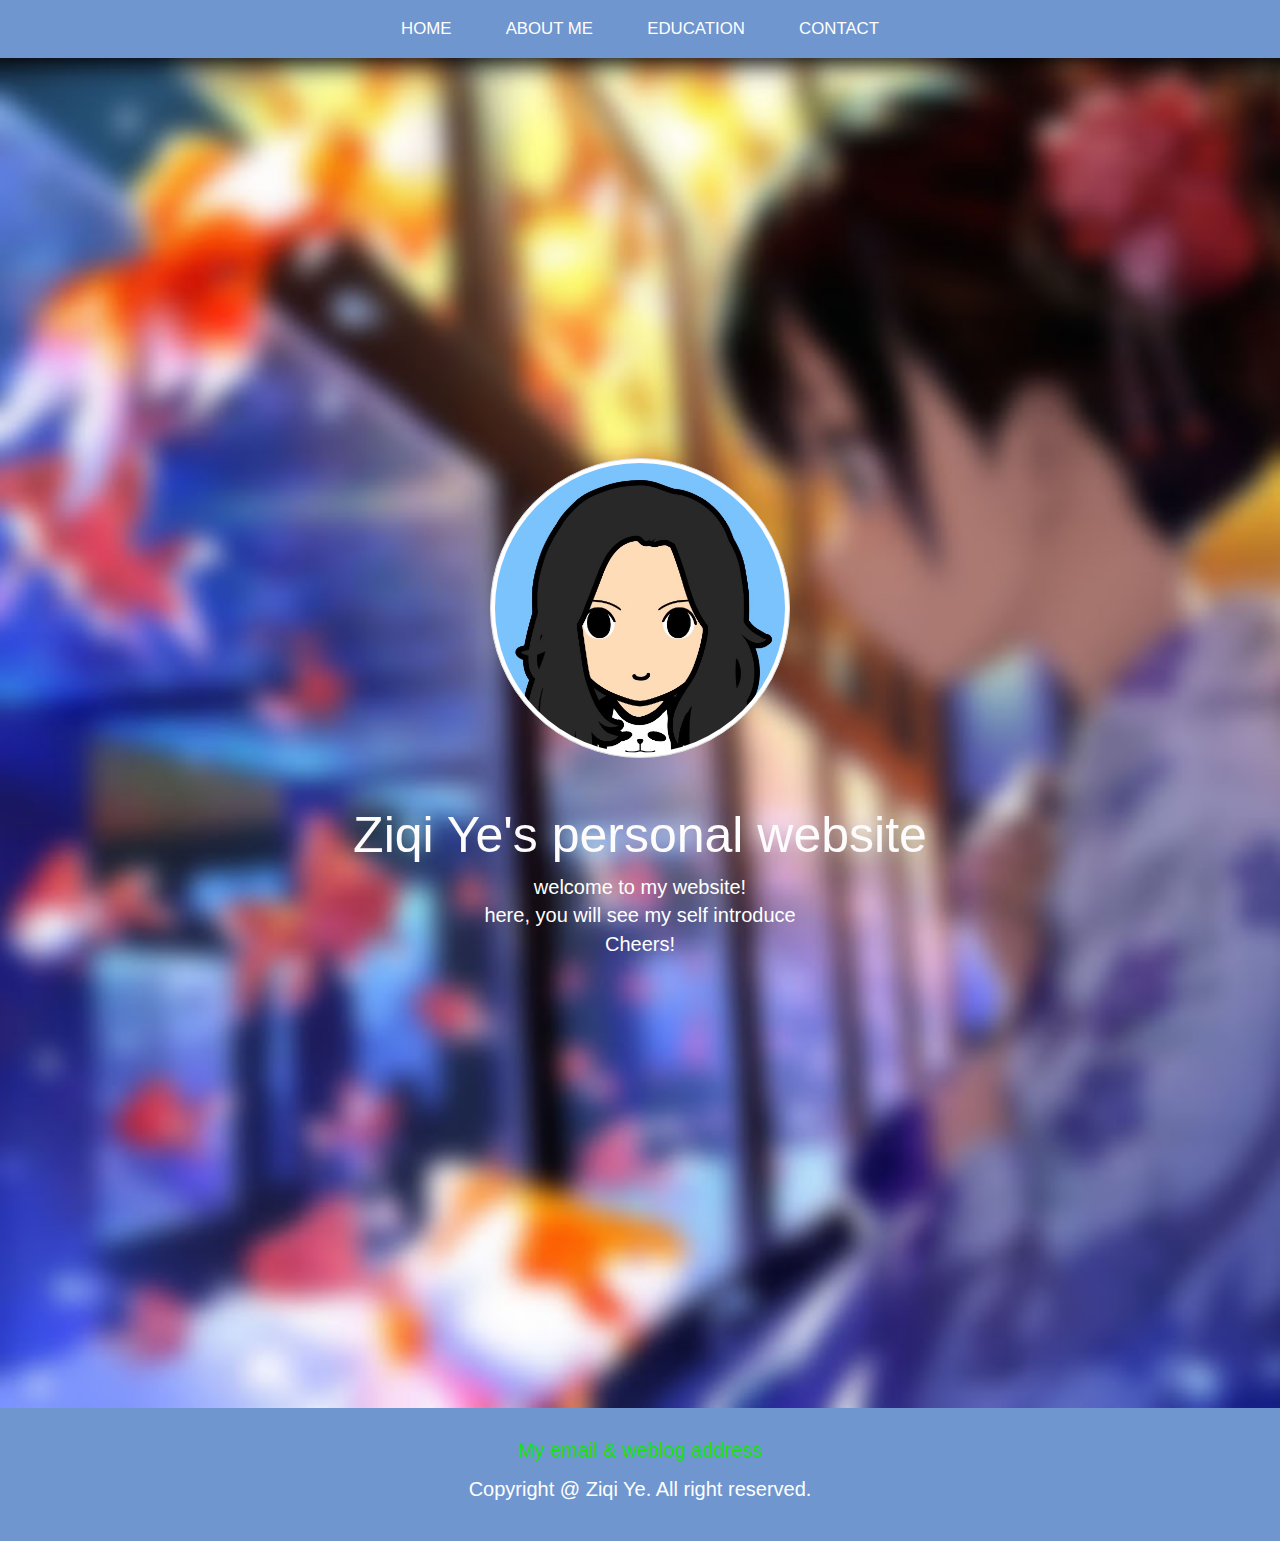
<file: index.html>
<!DOCTYPE HTML>
<html>
<!--head start-->
<head>
<title>About</title>
<link href="css/bootstrap.css" rel='stylesheet' type='text/css' />
<link href="css/bg.css" rel="stylesheet" type="text/css"/>
<meta name="viewport" content="width=device-width, initial-scale=1">
</head>
<!--head end__>

<!--body start-->
<body>
	
	<!-- Navigation Starts Here ---->
		<!-- top-nav -->
		<div class="top-nav">
			<nav>
				<ul>
					<li><a href="./index.html">Home</a></li>
					<li><a href="./aboutMe.html">About Me</a></li>
					<li><a href="./seu.html">Education</a></li>
					<li><a href="./contact.html">Contact</a></li>
				</ul>
			</nav>
		</div>
		<!-- top-nav -->
	<!--- Navigarion Ends Here --->
	
	
	<!--- Heads Starts Here ---->
	<div class = "bg">
		<div class = "container">
			<div class="portrait">
				<img src="images/face.jpg" class="img-circle img-thumbnail" style = "width: 500px;"/>
			</div>
			<div>
				<h1 style = "text-align: center; color: #FDFBFB; font-size: 50px">Ziqi Ye's personal website</h1>
				<p style = "text-align: center; color: #FFFFFF; font-size: 20px; margin-bottom: 450px">welcome to my website!<br>here, you will see my self introduce<br>Cheers!</p>
			</div>
		</div>
	</div>

	<!--- Header Ends Here ---->
	
	<div class = "footer">
		<p style = "color:#18E109; font-size: 20px">My email & weblog address</p>
		<p class = "copyright">Copyright @ Ziqi Ye. All right reserved.</p>
	</div>
	

</body>
<!--body end-->
</html>
</file>
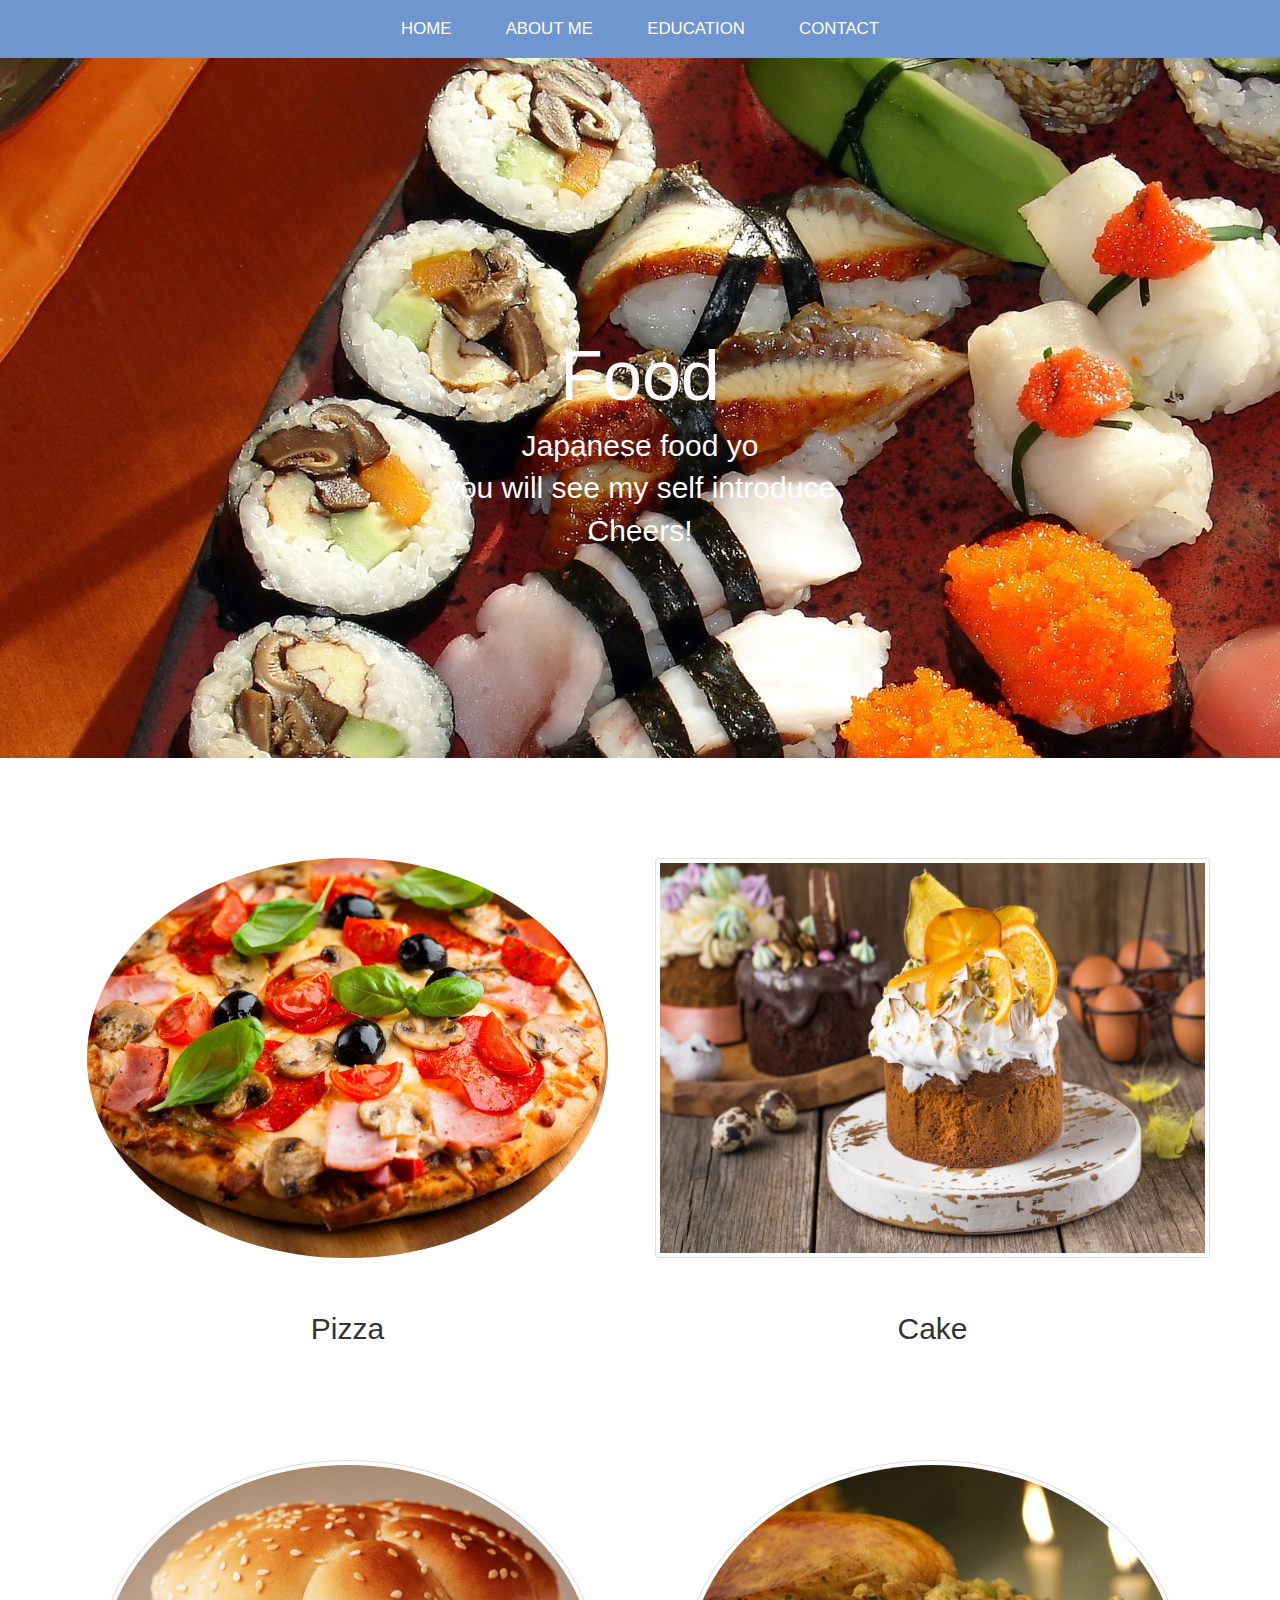
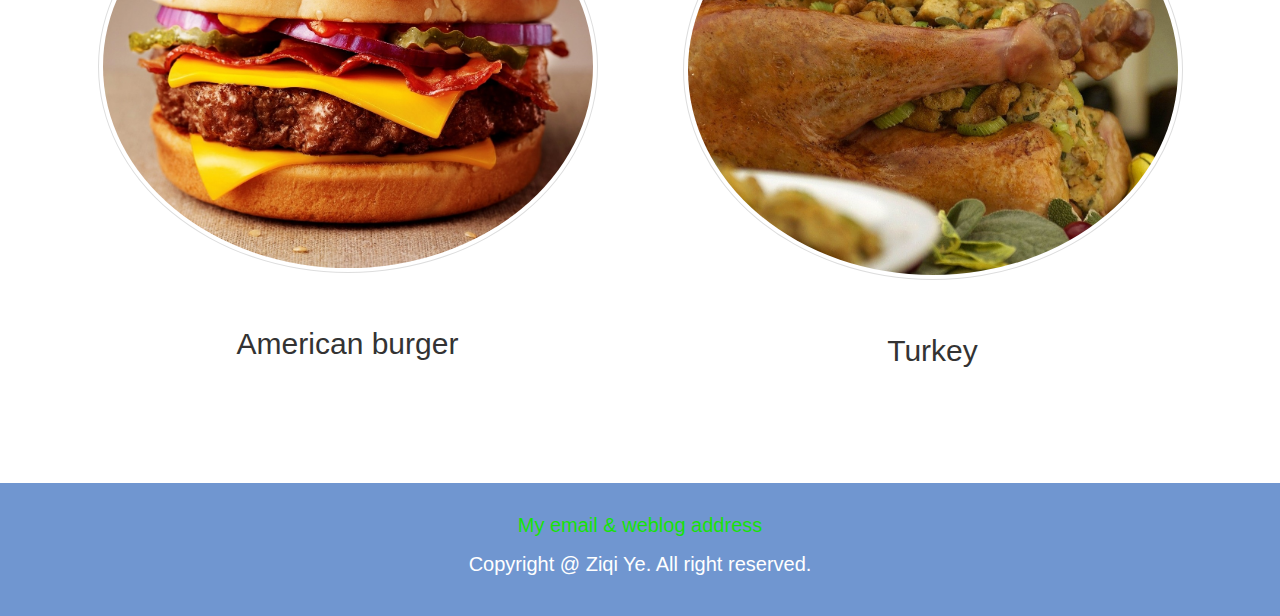
<file: food.html>
<!doctype html>
<html>
<head>
<title>aboutMe</title>
<link href="css/bootstrap.css" rel='stylesheet' type='text/css' />
<link href="css/bg.css" rel="stylesheet" type="text/css"/>
<meta name="viewport" content="width=device-width, initial-scale=1">
</head>

<body>
	<!-- Navigation Starts Here ---->
	<!-- top-nav -->
	<div class="top-nav">
		<nav>
			<ul>
				<li><a href="./index.html">Home</a></li>
				<li><a href="./aboutMe.html">About Me</a></li>
				<li><a href="./seu.html">Education</a></li>
				<li><a href="./contact.html">Contact</a></li>
			</ul>
		</nav>
	</div>
	<!-- top-nav -->
	<!--- Navigarion Ends Here --->
	
	<!--- Heads Starts Here ---->
	<div class = "bg" style = "background: url(./images/food-wall.jpg)">
		<div class = "container">
			<div style = "margin-top: 280px; margin-bottom: auto">
				<h1 style = "text-align: center; color: #FDFBFB; font-size: 70px">Food</h1>
				<p style = "text-align: center; color: #FFFFFF; font-size: 30px; margin-bottom: 50px">Japanese food yo<br>you will see my self introduce<br>Cheers!</p>
			</div>
		</div>
	</div>
	
	<div class = "container">
		<div class = "row">
			<div class = "col-md-6" style = "margin-top: 100px; margin-bottom: 50px; text-align: center;">
				<img class = "img-circle" src = "./images/food-pizza.jpg" style = "width: auto; height: 400px;" usemap = "#pizza">
				<map name = "pizza">
			      <area shape="circle" coords="277,201,138" href="https://baike.baidu.com/item/%E6%AF%94%E8%90%A8/78786?fromtitle=PIZZA&fromid=208635" target="_blank" alt="pizza">
				</map>
			  <p style = "text-align: center; margin-top: 50px; font-size: 30px"> Pizza</p>
			</div>
			<div class = "col-md-6" style = "margin-top: 100px; margin-bottom: 50px; text-align: center;">
				<img class = "img-thumbnail" src = "./images/food-cake.jpg" style = "width: auto; height: 400px;" usemap = "#cake"/>
				<map name = "cake">
				  <area shape="circle" coords="368,210,149" href="https://baike.baidu.com/item/%E8%9B%8B%E7%B3%95/29152" target = "_blank" alt="cake">
				</map>
				<p style="text-align:center; margin-top: 50px; font-size: 30px"> Cake</p>
		  </div>
		</div>
		<div class = "row">
			<div class = "col-md-6" style = "margin-top: 50px; margin-bottom: 100px; text-align: center;">
			  <img src = "./images/food-burger.jpg" usemap="#burger" class = "img-circle img-thumbnail" style = "width: 500px; height: auto;"/>
                <map name="burger">
                  <area shape="circle" coords="271,209,152" href="https://baike.baidu.com/item/hamburger/10741896" target = "_blank">
                </map>
				<p style = "text-align: center; margin-top: 50px; font-size: 30px"> American burger</p>
		  </div>
			<div class = "col-md-6" style = "margin-top: 50px; margin-bottom: 100px; text-align: center;">
				<img src = "./images/food-turkey.jpg" usemap="#turkey" class = "img-circle img-thumbnail" style = "width: 500px; height: auto"/>
                <map name="turkey">
                  <area shape="circle" coords="282,213,158" href="https://baike.baidu.com/item/%E7%81%AB%E9%B8%A1/688580" target = "_blank" alt="turkey">
                </map>
				<p style="text-align:center; margin-top: 50px; font-size: 30px"> Turkey</p>
		  </div>
		</div>
	</div>
	
	<div class = "footer" >
		<p style = "color:#18E109; font-size: 20px">My email & weblog address</p>
		<p class = "copyright">Copyright @ Ziqi Ye. All right reserved.</p>
	</div>
	
</body>
</html>
</file>
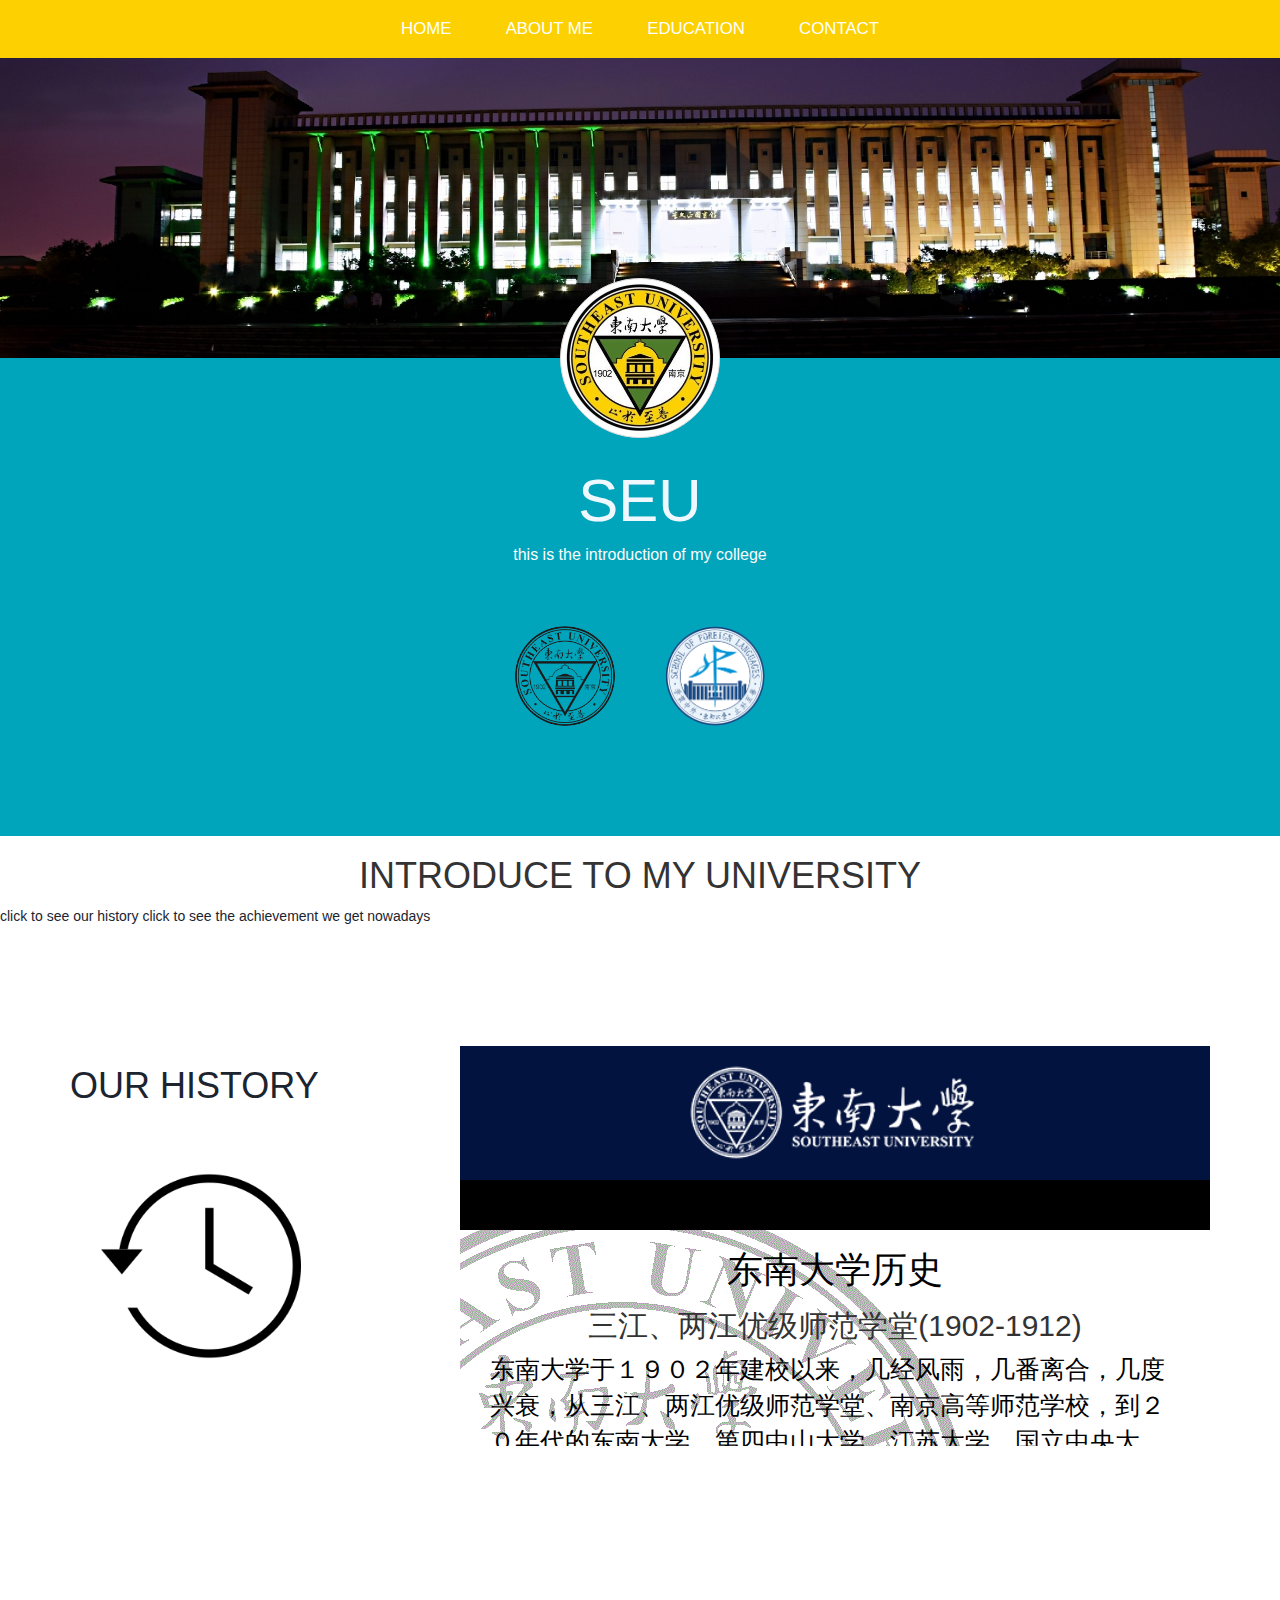
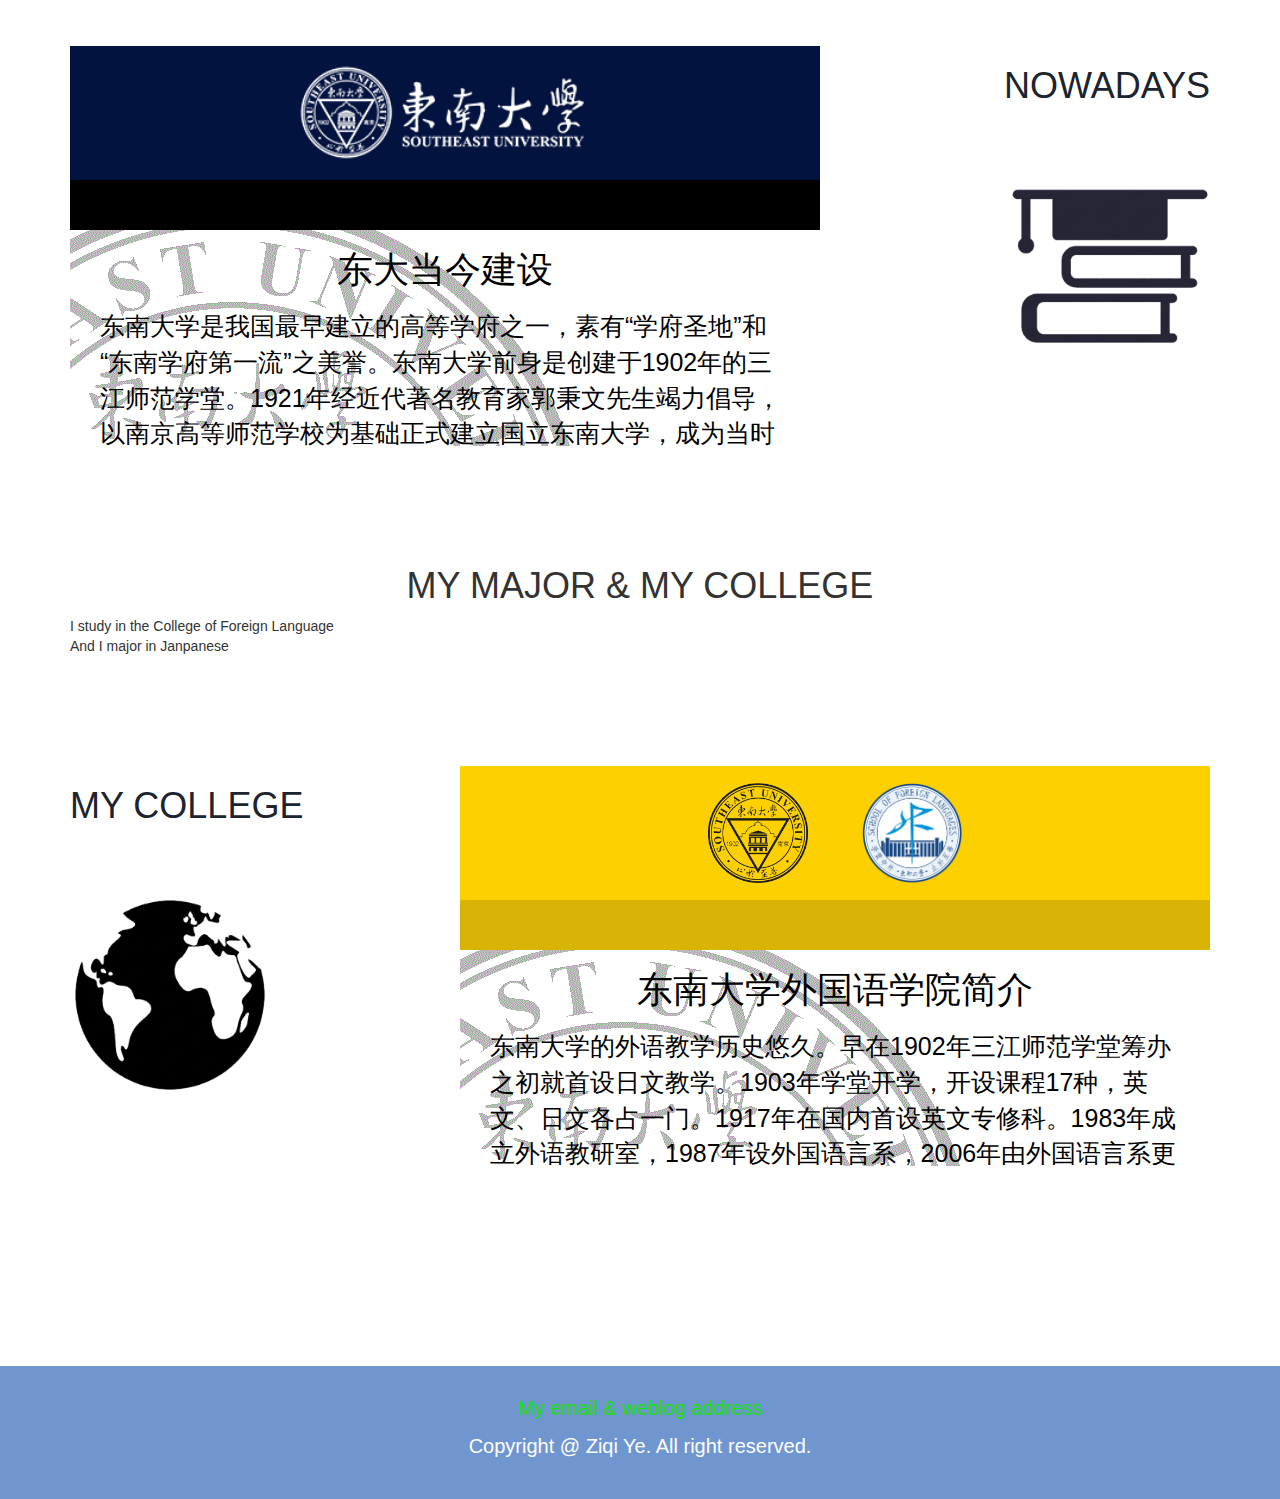
<file: seu.html>
<!doctype html>
<html>
<head>
<title>My College</title>
<link href="css/bootstrap.css" rel='stylesheet' type='text/css' />
<link href="css/bg.css" rel="stylesheet" type="text/css"/>
<meta name="viewport" content="width=device-width, initial-scale=1">
</head>


	
<body>
	
	<!-- Navigation Starts Here ---->
		<!-- top-nav -->
		<div class="top-nav">
			<nav>
				<ul style = "background: #FDD101;">
					<li><a href="./index.html">Home</a></li>
					<li><a href="./aboutMe.html">About Me</a></li>
					<li><a href="./seu.html">Education</a></li>
					<li><a href="./contact.html">Contact</a></li>
				</ul>
			</nav>
		</div>
		<!-- top-nav -->
	<!--- Navigarion Ends Here --->
	
	
	<header>
		<div class = "container-fluid" style = "background:url(./images/seu.jpg) center;background-size: cover; height: 300px; width: auto; ">
		</div>
		<div class = "intro">
			<div class = "container text-center">
				<img class = "img-circle img-thumbnail" style = "width: 160px; height: 160px; position: absolute; top: -80px; margin-left: -80px;" src = "./images/seu_mark.jpg"/>
				<h1 style = "color:aliceblue; font-size: 60px">SEU</h1>
				<p style = "color: #FCFCFC">this is the introduction of my college</p>
			</div>
			
			<div class = "container">
				<table border="0" style = "margin-left: auto; margin-right: auto">
					<tr>
						<td>
							<div class = "box">
								<a href = "#introduce">
									<img src = "images/seu_mark_bin.gif" class = "img-circle" width = "100px" height = "100px">
									<div class = "text">My University</div>
								</a>
							</div>
						</td>
						<td>
							<div class = "box">
								<a href = "#college">
									<img src = "images/seu_dfl.png" class = "img-circle" width = "100px" height = "100px">
									<div class = "text">My College</div>
								</a>
							</div>
						</td>
					</tr>
				</table>

				
					
			</div>
		</div>
	</header>
	
	
	
	
	<h1 style = "text-align: center" id = "introduce">INTRODUCE TO MY UNIVERSITY</h1>
	
	<a href = "#history">click to see our history</a>
	<a href = "#now">click to see the achievement we get nowadays</a>
	
	<hr>
	<div class = "container" style = "margin-top: 100px; margin-bottom: 100px" id = "history">
		<div class="row">
			<div class = "col-md-3" style = "text-align: center">
				<a href = "seu_history.html" target = "_self">
					<h1 align="left">OUR HISTORY</h1>
				</a>
				<a href = "seu_history.html" target = "_self">
					<img src = "./images/history.png" style = "height: 200px; width: auto; margin-top: 50px;"/>
				</a>
			</div>
			<div class = "col-md-1"></div>
			<div class = "col-md-8">
				<iframe src = "seu_history.html" width="100%" height="400px" frameborder="0" align="right">
				</iframe>
			</div>
		</div>
	</div>
	
	<hr>
	<div class = "container" style = "margin-top: 100px; margin-bottom: 100px" id = "now">
		<div class="row">
			<div class = "col-md-8">
				<iframe src = "seu_now.html" width="100%" height="400px" frameborder="0" align="right">
				</iframe>
			</div>
			<div class = "col-md-1"></div>
			<div class = "col-md-3" style = "text-align: right">
				<a href = "seu_now.html" target = "_self">
					<h1 align="right">NOWADAYS</h1>
				</a>
				<a href = "seu_now.html" target="_self">
					<img src = "./images/now.png" style = "height: 200px; width: auto; margin-top: 50px;"/>
				</a>
			</div>
		</div>
	</div>
	
	<hr>
	<h1 style = "text-align: center" id = "college"> MY MAJOR & MY COLLEGE</h1>
	<div class =  "container">
		<p style = "text-align: left">I study in the College of Foreign Language<br>And I major in Janpanese</p>
	</div>
	
	
	<div class = "container" style = "margin-top: 100px; margin-bottom: 200px">
		<div class="row">
			<div class = "col-md-3">
				<a href="seu_dfl.html" target="_self">
					<h1 align="left">MY COLLEGE</h1>
				</a>
				<a href = "seu_dfl.html" target="_self">
					<img src = "./images/dfl.png" style = "height: 200px; width: auto; margin-top: 60px;"/>
				</a>
			</div>
			<div class="col-md-1"></div>
			<div class = "col-md-8">
				<iframe src = "seu_dfl.html" width="100%" height="400px" frameborder="0" align="right">
				</iframe>
			</div>
			
		</div>
	</div>
	
	
	<div class = "footer">
		<p style = "color:#18E109; font-size: 20px">My email & weblog address</p>
		<p class = "copyright">Copyright @ Ziqi Ye. All right reserved.</p>
	</div>
	
</body>
</html>
</file>
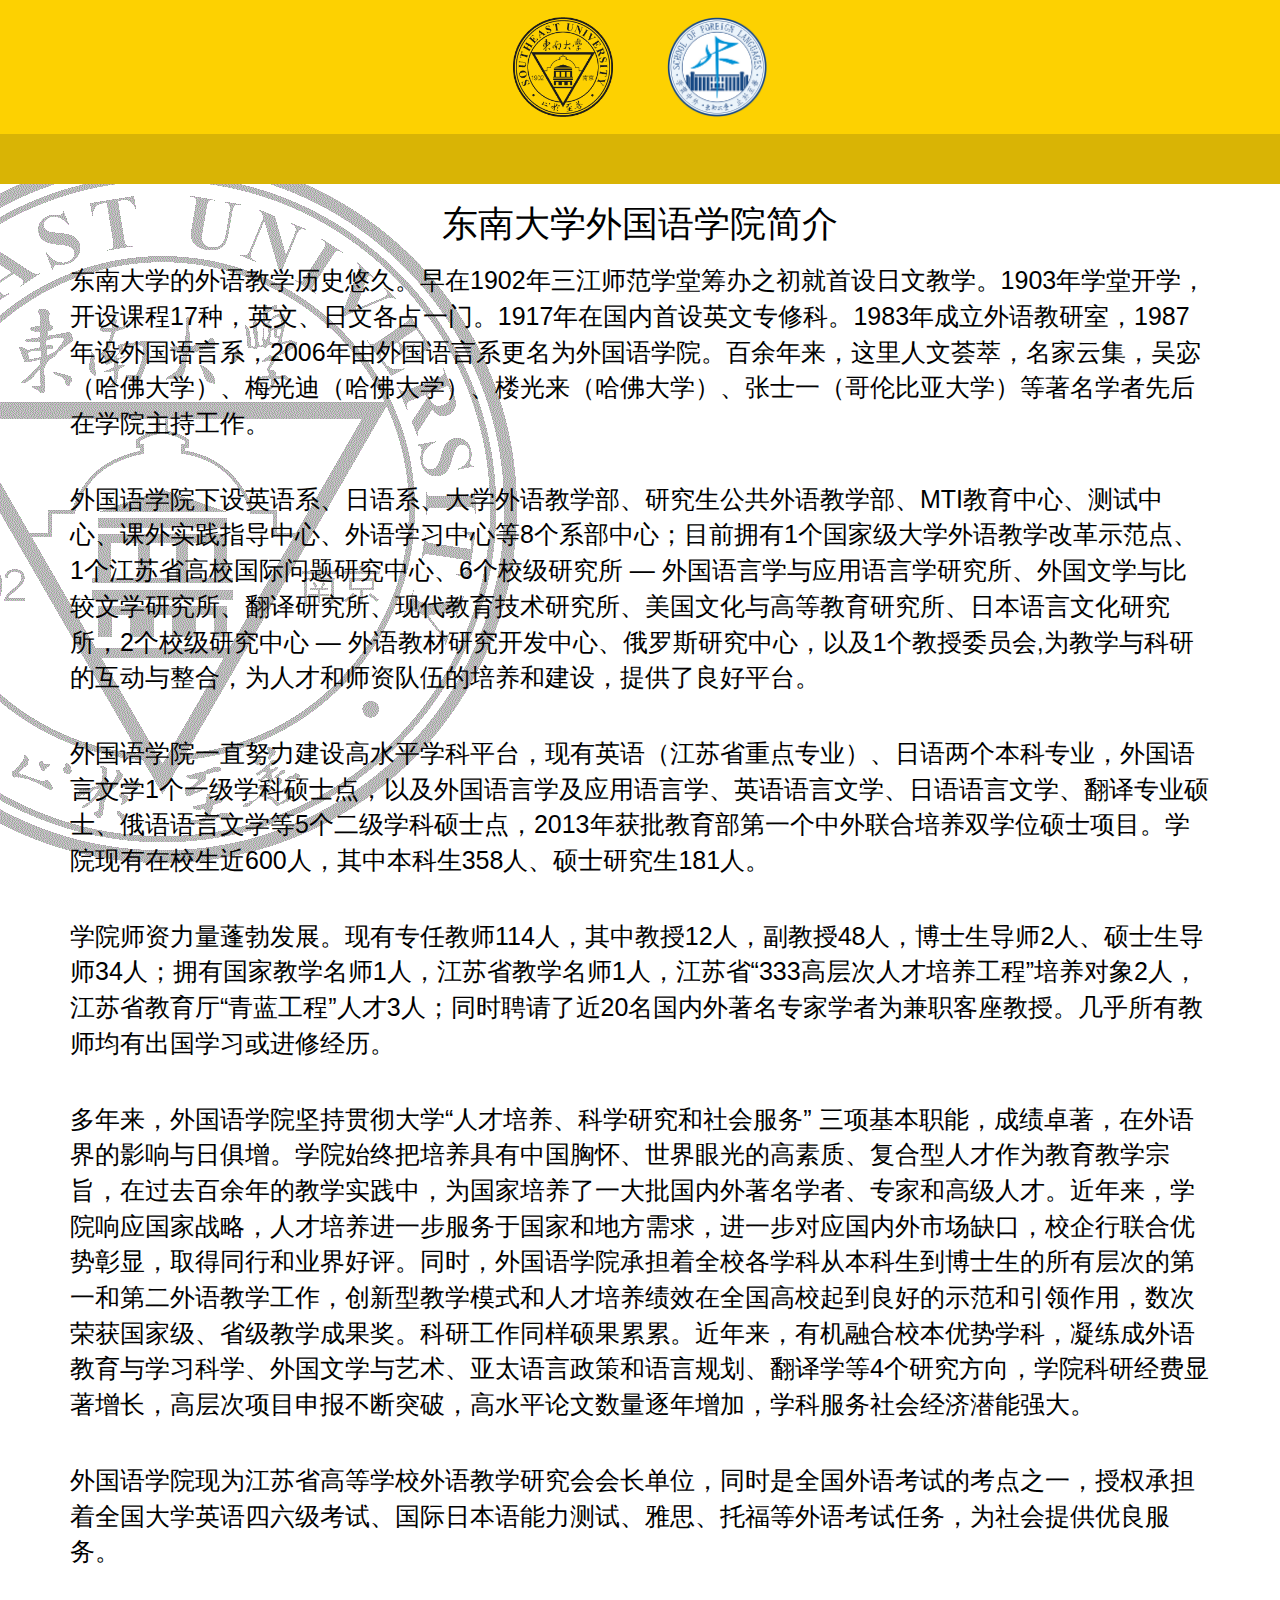
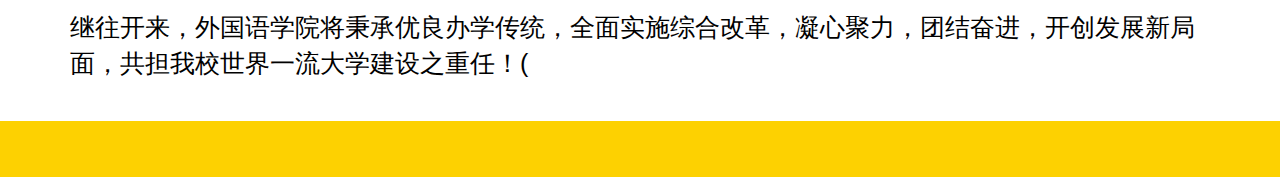
<file: seu_dfl.html>
<!doctype html>
<html>
<head>
<title>About</title>
<link href="css/bootstrap.css" rel='stylesheet' type='text/css' />
<link href="css/bg.css" rel="stylesheet" type="text/css"/>
<meta name="viewport" content="width=device-width, initial-scale=1">
</head>

<body>
	
	<!-- Navigation Starts Here ---->
		<!-- top-nav -->
		<div class="top-nav">
			<nav>
				<ul style = "background: #FDD101;">
					<li><a href = "./seu.html">
						<img src = "./images/seu_mark_bin.gif" style = "height: 100px; width: auto"/>
						</a>
					</li>
					<li><a href = "./seu.html">
						<img src = "./images/seu_dfl.png" style="height: 100px;"/>
						</a>
					</li>
				</ul>
			</nav>
		</div>
		<!-- top-nav -->
		<div class = "container-fluid" style = "background:#D9B405; height: 50px"></div>
	<!--- Navigarion Ends Here --->
	<div class = "container-fluid" style = "background: url(./images/seu_mark_trans.gif) no-repeat;">
	<div class="container" style = "text-align: center">
		<h1 style = "text-align: center; color:black">东南大学外国语学院简介</h1>
		<h2></h2>
		<p style = "text-align: left; font-size: 25px; color:black;">东南大学的外语教学历史悠久。早在1902年三江师范学堂筹办之初就首设日文教学。1903年学堂开学，开设课程17种，英文、日文各占一门。1917年在国内首设英文专修科。1983年成立外语教研室，1987年设外国语言系，2006年由外国语言系更名为外国语学院。百余年来，这里人文荟萃，名家云集，吴宓（哈佛大学）、梅光迪（哈佛大学）、楼光来（哈佛大学）、张士一（哥伦比亚大学）等著名学者先后在学院主持工作。</p>
		<hr>
		<p style = "text-align: left; font-size: 25px; color:black;">外国语学院下设英语系、日语系、大学外语教学部、研究生公共外语教学部、MTI教育中心、测试中心、课外实践指导中心、外语学习中心等8个系部中心；目前拥有1个国家级大学外语教学改革示范点、1个江苏省高校国际问题研究中心、6个校级研究所 — 外国语言学与应用语言学研究所、外国文学与比较文学研究所、翻译研究所、现代教育技术研究所、美国文化与高等教育研究所、日本语言文化研究所，2个校级研究中心 — 外语教材研究开发中心、俄罗斯研究中心，以及1个教授委员会,为教学与科研的互动与整合，为人才和师资队伍的培养和建设，提供了良好平台。</p>
		<hr>
		<p style = "text-align: left; font-size: 25px; color:black;">外国语学院一直努力建设高水平学科平台，现有英语（江苏省重点专业）、日语两个本科专业，外国语言文学1个一级学科硕士点，以及外国语言学及应用语言学、英语语言文学、日语语言文学、翻译专业硕士、俄语语言文学等5个二级学科硕士点，2013年获批教育部第一个中外联合培养双学位硕士项目。学院现有在校生近600人，其中本科生358人、硕士研究生181人。</p>
		<hr>
		<h2></h2>
		<p style = "text-align: left; font-size: 25px; color:black;">学院师资力量蓬勃发展。现有专任教师114人，其中教授12人，副教授48人，博士生导师2人、硕士生导师34人；拥有国家教学名师1人，江苏省教学名师1人，江苏省“333高层次人才培养工程”培养对象2人，江苏省教育厅“青蓝工程”人才3人；同时聘请了近20名国内外著名专家学者为兼职客座教授。几乎所有教师均有出国学习或进修经历。</p>
		<hr>
		<h2></h2>
		<p style = "text-align: left; font-size: 25px; color:black;">多年来，外国语学院坚持贯彻大学“人才培养、科学研究和社会服务” 三项基本职能，成绩卓著，在外语界的影响与日俱增。学院始终把培养具有中国胸怀、世界眼光的高素质、复合型人才作为教育教学宗旨，在过去百余年的教学实践中，为国家培养了一大批国内外著名学者、专家和高级人才。近年来，学院响应国家战略，人才培养进一步服务于国家和地方需求，进一步对应国内外市场缺口，校企行联合优势彰显，取得同行和业界好评。同时，外国语学院承担着全校各学科从本科生到博士生的所有层次的第一和第二外语教学工作，创新型教学模式和人才培养绩效在全国高校起到良好的示范和引领作用，数次荣获国家级、省级教学成果奖。科研工作同样硕果累累。近年来，有机融合校本优势学科，凝练成外语教育与学习科学、外国文学与艺术、亚太语言政策和语言规划、翻译学等4个研究方向，学院科研经费显著增长，高层次项目申报不断突破，高水平论文数量逐年增加，学科服务社会经济潜能强大。</p>
		<hr>
		<h2></h2>
		<p style = "text-align: left; font-size: 25px; color:black;">外国语学院现为江苏省高等学校外语教学研究会会长单位，同时是全国外语考试的考点之一，授权承担着全国大学英语四六级考试、国际日本语能力测试、雅思、托福等外语考试任务，为社会提供优良服务。</p>
		<hr>
		<h2></h2>
		<p style = "text-align: left; font-size: 25px; color:black;">继往开来，外国语学院将秉承优良办学传统，全面实施综合改革，凝心聚力，团结奋进，开创发展新局面，共担我校世界一流大学建设之重任！(</p>
		<hr>
		<h2></h2>
		<p style = "text-align: left; font-size: 25px; color:black;"></p>
	</div>
	</div>
	
	<div class = "footer" style = "background:#FDD101">
	</div>
	
</body>
</html>
</file>
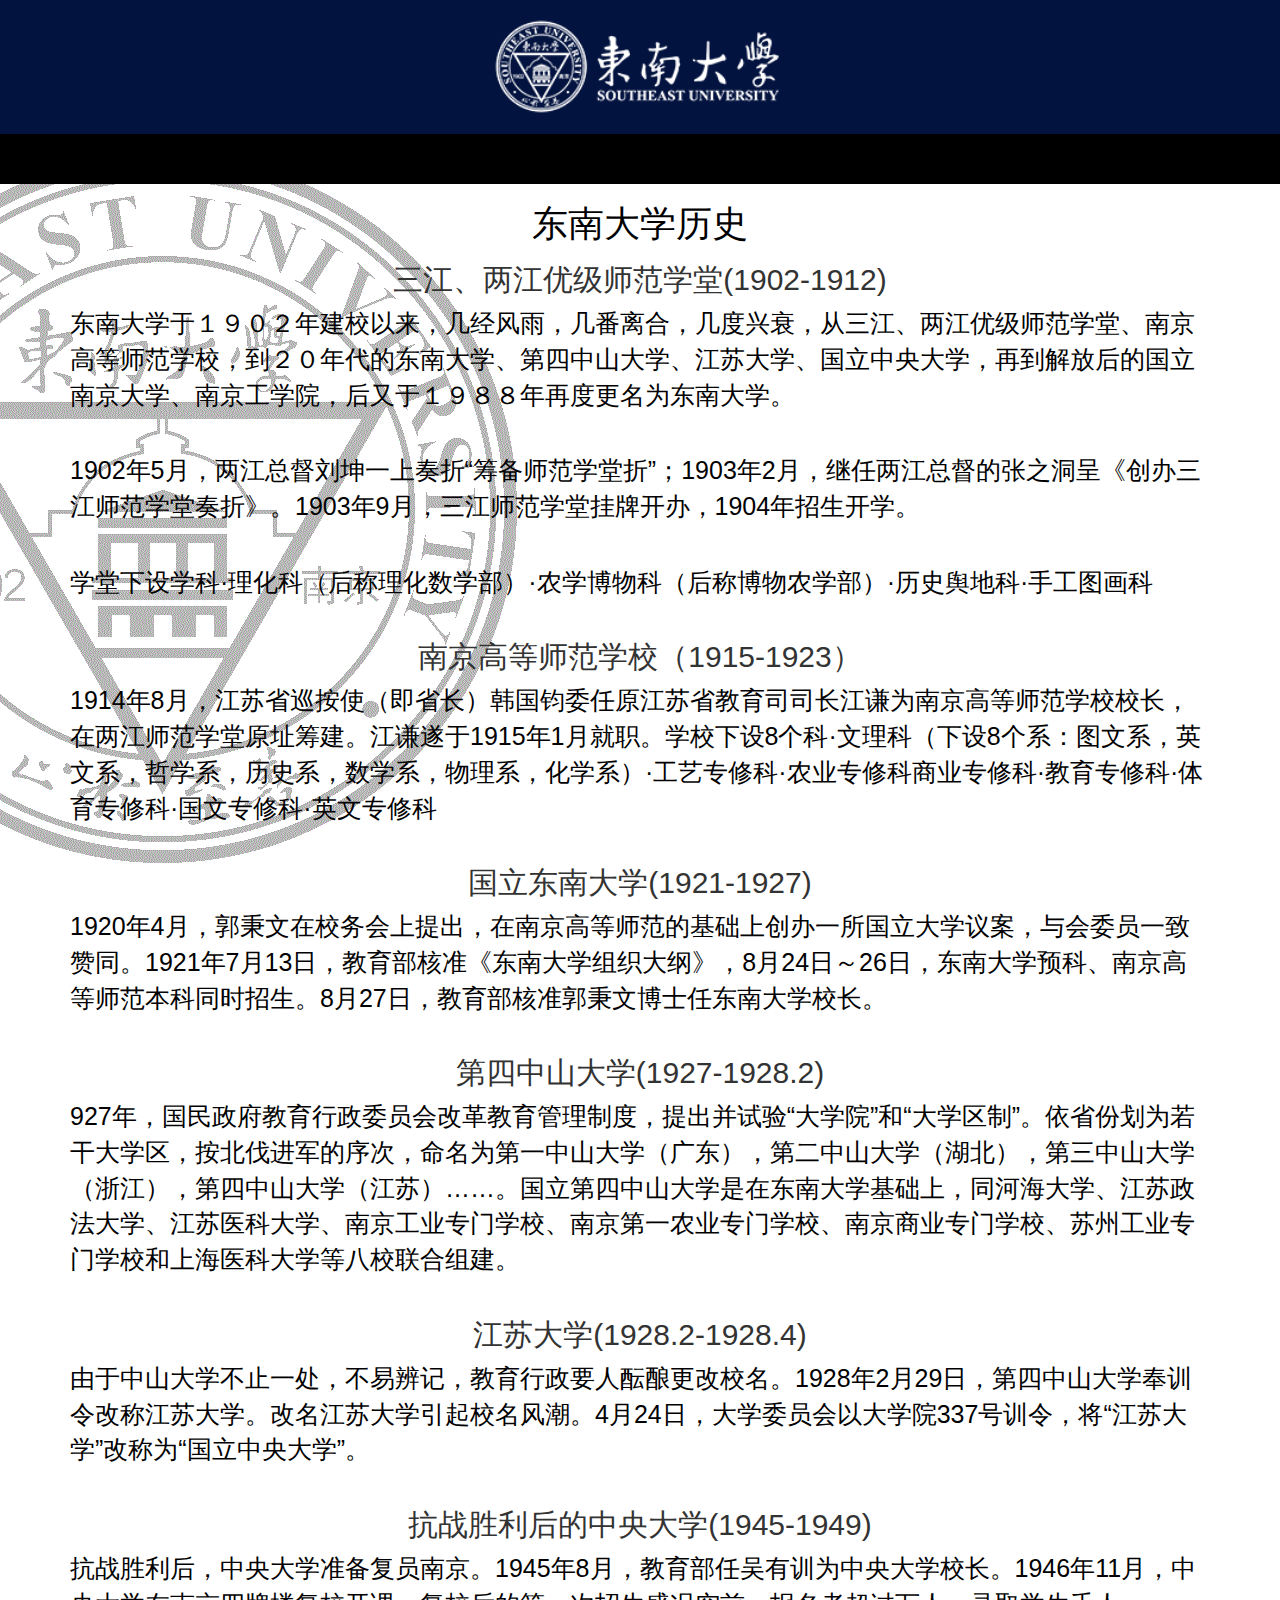
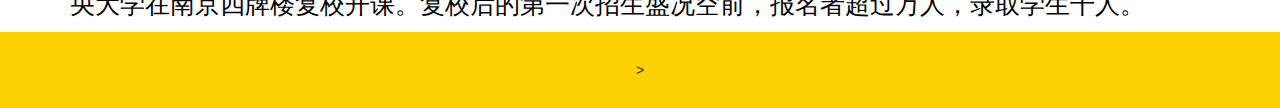
<file: seu_history.html>
<!doctype html>
<html>
<head>
<title>About</title>
<link href="css/bootstrap.css" rel='stylesheet' type='text/css' />
<link href="css/bg.css" rel="stylesheet" type="text/css"/>
<meta name="viewport" content="width=device-width, initial-scale=1">
</head>

<body>
	
	<!-- Navigation Starts Here ---->
		<!-- top-nav -->
		<div class="top-nav">
			<nav>
				<ul style = "background:#03133F;">
					<li><a href = "./seu.html">
						<img src = "images/seu_logo.png" style = "height: 100px; width: auto"/>
						</a>
					</li>
				</ul>
			</nav>
		</div>
		<!-- top-nav -->
		<div class = "container-fluid" style = "background:black; height: 50px"></div>
	<!--- Navigarion Ends Here --->
	<div class = "container-fluid" style = "background: url(./images/seu_mark_trans.gif) no-repeat;">
	<div class="container" style = "text-align: center">
		<h1 style = "text-align: center; color:black">东南大学历史</h1>
		<h2>三江、两江优级师范学堂(1902-1912)</h2>
		<p style = "text-align: left; font-size: 25px; color:black;">东南大学于１９０２年建校以来，几经风雨，几番离合，几度兴衰，从三江、两江优级师范学堂、南京高等师范学校，到２０年代的东南大学、第四中山大学、江苏大学、国立中央大学，再到解放后的国立南京大学、南京工学院，后又于１９８８年再度更名为东南大学。</p>
		<hr>
		<p style = "text-align: left; font-size: 25px; color:black;">1902年5月，两江总督刘坤一上奏折“筹备师范学堂折”；1903年2月，继任两江总督的张之洞呈《创办三江师范学堂奏折》。1903年9月，三江师范学堂挂牌开办，1904年招生开学。</p>
		<hr>
		<p style = "text-align: left; font-size: 25px; color:black;">学堂下设学科·理化科（后称理化数学部）·农学博物科（后称博物农学部）·历史舆地科·手工图画科</p>
		<hr>
		<h2>南京高等师范学校（1915-1923）</h2>
		<p style = "text-align: left; font-size: 25px; color:black;">1914年8月，江苏省巡按使（即省长）韩国钧委任原江苏省教育司司长江谦为南京高等师范学校校长，在两江师范学堂原址筹建。江谦遂于1915年1月就职。学校下设8个科·文理科（下设8个系：图文系，英文系，哲学系，历史系，数学系，物理系，化学系）·工艺专修科·农业专修科商业专修科·教育专修科·体育专修科·国文专修科·英文专修科</p>
		<hr>
		<h2>国立东南大学(1921-1927)</h2>
		<p style = "text-align: left; font-size: 25px; color:black;">1920年4月，郭秉文在校务会上提出，在南京高等师范的基础上创办一所国立大学议案，与会委员一致赞同。1921年7月13日，教育部核准《东南大学组织大纲》，8月24日～26日，东南大学预科、南京高等师范本科同时招生。8月27日，教育部核准郭秉文博士任东南大学校长。</p>
		<hr>
		<h2>第四中山大学(1927-1928.2)</h2>
		<p style = "text-align: left; font-size: 25px; color:black;">927年，国民政府教育行政委员会改革教育管理制度，提出并试验“大学院”和“大学区制”。依省份划为若干大学区，按北伐进军的序次，命名为第一中山大学（广东），第二中山大学（湖北），第三中山大学（浙江），第四中山大学（江苏）……。国立第四中山大学是在东南大学基础上，同河海大学、江苏政法大学、江苏医科大学、南京工业专门学校、南京第一农业专门学校、南京商业专门学校、苏州工业专门学校和上海医科大学等八校联合组建。</p>
		<hr>
		<h2>江苏大学(1928.2-1928.4)</h2>
		<p style = "text-align: left; font-size: 25px; color:black;">由于中山大学不止一处，不易辨记，教育行政要人酝酿更改校名。1928年2月29日，第四中山大学奉训令改称江苏大学。改名江苏大学引起校名风潮。4月24日，大学委员会以大学院337号训令，将“江苏大学”改称为“国立中央大学”。</p>
		<hr>
		<h2>抗战胜利后的中央大学(1945-1949)</h2>
		<p style = "text-align: left; font-size: 25px; color:black;">抗战胜利后，中央大学准备复员南京。1945年8月，教育部任吴有训为中央大学校长。1946年11月，中央大学在南京四牌楼复校开课。复校后的第一次招生盛况空前，报名者超过万人，录取学生千人。</p>
	</div>
	</div>
	
	<div class = "footer" style = "background:#FDD101">>
	</div>
	
</body>
</html>
</file>
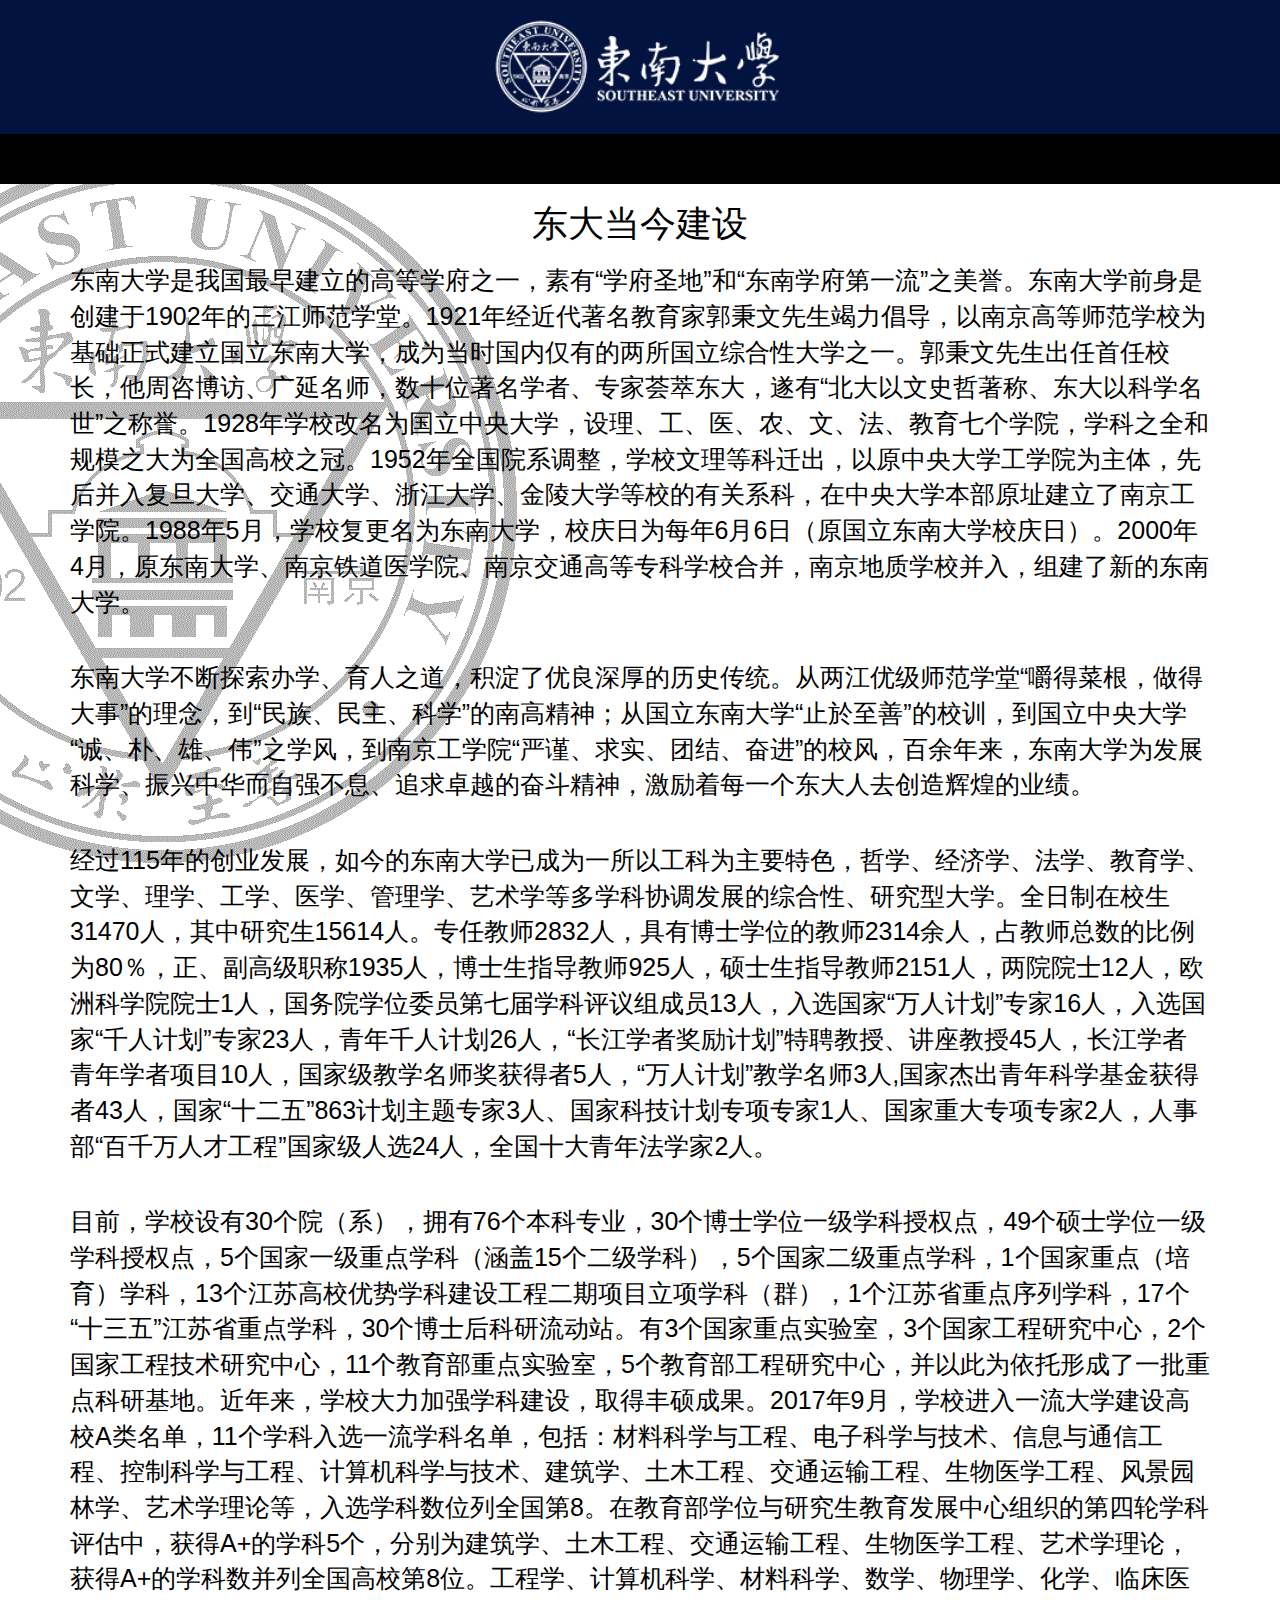
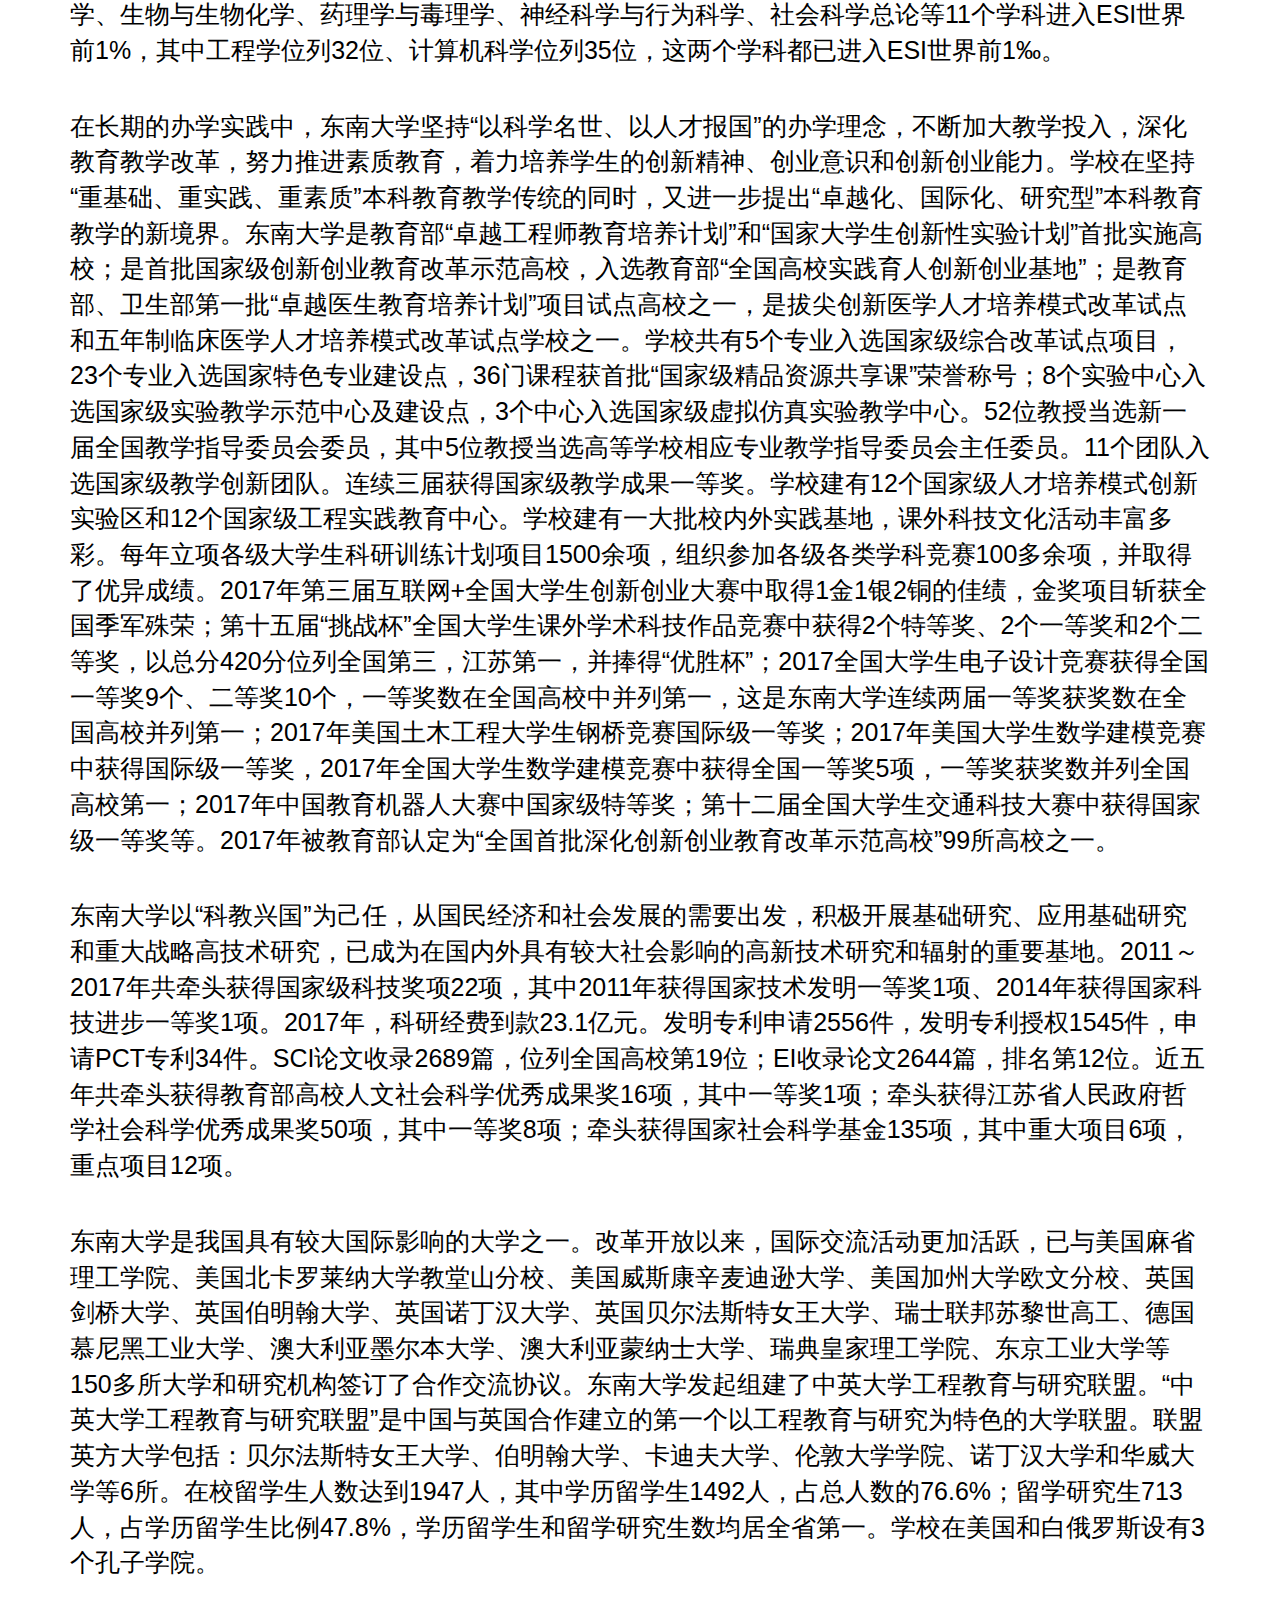
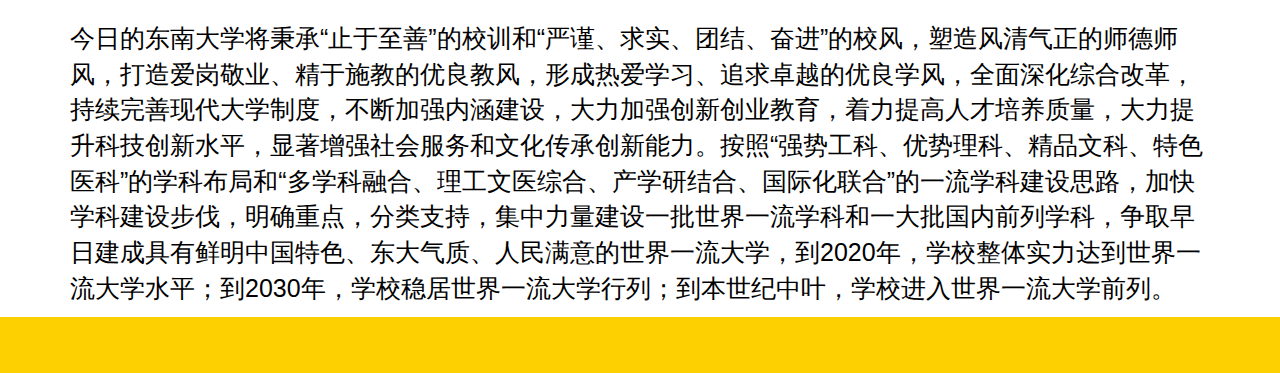
<file: seu_now.html>
<!doctype html>
<html>
<head>
<title>About</title>
<link href="css/bootstrap.css" rel='stylesheet' type='text/css' />
<link href="css/bg.css" rel="stylesheet" type="text/css"/>
<meta name="viewport" content="width=device-width, initial-scale=1">
</head>

<body>
	
	<!-- Navigation Starts Here ---->
		<!-- top-nav -->
		<div class="top-nav">
			<nav>
				<ul style = "background:#03133F;">
					<li><a href = "./seu.html">
						<img src = "images/seu_logo.png" style = "height: 100px; width: auto"/>
						</a>
					</li>
				</ul>
			</nav>
		</div>
		<!-- top-nav -->
		<div class = "container-fluid" style = "background:black; height: 50px"></div>
	<!--- Navigarion Ends Here --->
	<div class = "container-fluid" style = "background: url(./images/seu_mark_trans.gif) no-repeat;">
	<div class="container" style = "text-align: center">
		<h1 style = "text-align: center; color:black">东大当今建设</h1>
		<h2></h2>
		<p style = "text-align: left; font-size: 25px; color:black;">东南大学是我国最早建立的高等学府之一，素有“学府圣地”和“东南学府第一流”之美誉。东南大学前身是创建于1902年的三江师范学堂。1921年经近代著名教育家郭秉文先生竭力倡导，以南京高等师范学校为基础正式建立国立东南大学，成为当时国内仅有的两所国立综合性大学之一。郭秉文先生出任首任校长，他周咨博访、广延名师，数十位著名学者、专家荟萃东大，遂有“北大以文史哲著称、东大以科学名世”之称誉。1928年学校改名为国立中央大学，设理、工、医、农、文、法、教育七个学院，学科之全和规模之大为全国高校之冠。1952年全国院系调整，学校文理等科迁出，以原中央大学工学院为主体，先后并入复旦大学、交通大学、浙江大学、金陵大学等校的有关系科，在中央大学本部原址建立了南京工学院。1988年5月，学校复更名为东南大学，校庆日为每年6月6日（原国立东南大学校庆日）。2000年4月，原东南大学、南京铁道医学院、南京交通高等专科学校合并，南京地质学校并入，组建了新的东南大学。</p>
		<hr>
		<p style = "text-align: left; font-size: 25px; color:black;">东南大学不断探索办学、育人之道，积淀了优良深厚的历史传统。从两江优级师范学堂“嚼得菜根，做得大事”的理念，到“民族、民主、科学”的南高精神；从国立东南大学“止於至善”的校训，到国立中央大学“诚、朴、雄、伟”之学风，到南京工学院“严谨、求实、团结、奋进”的校风，百余年来，东南大学为发展科学、振兴中华而自强不息、追求卓越的奋斗精神，激励着每一个东大人去创造辉煌的业绩。</p>
		<hr>
		<p style = "text-align: left; font-size: 25px; color:black;">经过115年的创业发展，如今的东南大学已成为一所以工科为主要特色，哲学、经济学、法学、教育学、文学、理学、工学、医学、管理学、艺术学等多学科协调发展的综合性、研究型大学。全日制在校生31470人，其中研究生15614人。专任教师2832人，具有博士学位的教师2314余人，占教师总数的比例为80％，正、副高级职称1935人，博士生指导教师925人，硕士生指导教师2151人，两院院士12人，欧洲科学院院士1人，国务院学位委员第七届学科评议组成员13人，入选国家“万人计划”专家16人，入选国家“千人计划”专家23人，青年千人计划26人，“长江学者奖励计划”特聘教授、讲座教授45人，长江学者青年学者项目10人，国家级教学名师奖获得者5人，“万人计划”教学名师3人,国家杰出青年科学基金获得者43人，国家“十二五”863计划主题专家3人、国家科技计划专项专家1人、国家重大专项专家2人，人事部“百千万人才工程”国家级人选24人，全国十大青年法学家2人。</p>
		<hr>
		<h2></h2>
		<p style = "text-align: left; font-size: 25px; color:black;">目前，学校设有30个院（系），拥有76个本科专业，30个博士学位一级学科授权点，49个硕士学位一级学科授权点，5个国家一级重点学科（涵盖15个二级学科），5个国家二级重点学科，1个国家重点（培育）学科，13个江苏高校优势学科建设工程二期项目立项学科（群），1个江苏省重点序列学科，17个“十三五”江苏省重点学科，30个博士后科研流动站。有3个国家重点实验室，3个国家工程研究中心，2个国家工程技术研究中心，11个教育部重点实验室，5个教育部工程研究中心，并以此为依托形成了一批重点科研基地。近年来，学校大力加强学科建设，取得丰硕成果。2017年9月，学校进入一流大学建设高校A类名单，11个学科入选一流学科名单，包括：材料科学与工程、电子科学与技术、信息与通信工程、控制科学与工程、计算机科学与技术、建筑学、土木工程、交通运输工程、生物医学工程、风景园林学、艺术学理论等，入选学科数位列全国第8。在教育部学位与研究生教育发展中心组织的第四轮学科评估中，获得A+的学科5个，分别为建筑学、土木工程、交通运输工程、生物医学工程、艺术学理论，获得A+的学科数并列全国高校第8位。工程学、计算机科学、材料科学、数学、物理学、化学、临床医学、生物与生物化学、药理学与毒理学、神经科学与行为科学、社会科学总论等11个学科进入ESI世界前1%，其中工程学位列32位、计算机科学位列35位，这两个学科都已进入ESI世界前1‰。</p>
		<hr>
		<h2></h2>
		<p style = "text-align: left; font-size: 25px; color:black;">在长期的办学实践中，东南大学坚持“以科学名世、以人才报国”的办学理念，不断加大教学投入，深化教育教学改革，努力推进素质教育，着力培养学生的创新精神、创业意识和创新创业能力。学校在坚持“重基础、重实践、重素质”本科教育教学传统的同时，又进一步提出“卓越化、国际化、研究型”本科教育教学的新境界。东南大学是教育部“卓越工程师教育培养计划”和“国家大学生创新性实验计划”首批实施高校；是首批国家级创新创业教育改革示范高校，入选教育部“全国高校实践育人创新创业基地”；是教育部、卫生部第一批“卓越医生教育培养计划”项目试点高校之一，是拔尖创新医学人才培养模式改革试点和五年制临床医学人才培养模式改革试点学校之一。学校共有5个专业入选国家级综合改革试点项目，23个专业入选国家特色专业建设点，36门课程获首批“国家级精品资源共享课”荣誉称号；8个实验中心入选国家级实验教学示范中心及建设点，3个中心入选国家级虚拟仿真实验教学中心。52位教授当选新一届全国教学指导委员会委员，其中5位教授当选高等学校相应专业教学指导委员会主任委员。11个团队入选国家级教学创新团队。连续三届获得国家级教学成果一等奖。学校建有12个国家级人才培养模式创新实验区和12个国家级工程实践教育中心。学校建有一大批校内外实践基地，课外科技文化活动丰富多彩。每年立项各级大学生科研训练计划项目1500余项，组织参加各级各类学科竞赛100多余项，并取得了优异成绩。2017年第三届互联网+全国大学生创新创业大赛中取得1金1银2铜的佳绩，金奖项目斩获全国季军殊荣；第十五届“挑战杯”全国大学生课外学术科技作品竞赛中获得2个特等奖、2个一等奖和2个二等奖，以总分420分位列全国第三，江苏第一，并捧得“优胜杯”；2017全国大学生电子设计竞赛获得全国一等奖9个、二等奖10个，一等奖数在全国高校中并列第一，这是东南大学连续两届一等奖获奖数在全国高校并列第一；2017年美国土木工程大学生钢桥竞赛国际级一等奖；2017年美国大学生数学建模竞赛中获得国际级一等奖，2017年全国大学生数学建模竞赛中获得全国一等奖5项，一等奖获奖数并列全国高校第一；2017年中国教育机器人大赛中国家级特等奖；第十二届全国大学生交通科技大赛中获得国家级一等奖等。2017年被教育部认定为“全国首批深化创新创业教育改革示范高校”99所高校之一。</p>
		<hr>
		<h2></h2>
		<p style = "text-align: left; font-size: 25px; color:black;">东南大学以“科教兴国”为己任，从国民经济和社会发展的需要出发，积极开展基础研究、应用基础研究和重大战略高技术研究，已成为在国内外具有较大社会影响的高新技术研究和辐射的重要基地。2011～2017年共牵头获得国家级科技奖项22项，其中2011年获得国家技术发明一等奖1项、2014年获得国家科技进步一等奖1项。2017年，科研经费到款23.1亿元。发明专利申请2556件，发明专利授权1545件，申请PCT专利34件。SCI论文收录2689篇，位列全国高校第19位；EI收录论文2644篇，排名第12位。近五年共牵头获得教育部高校人文社会科学优秀成果奖16项，其中一等奖1项；牵头获得江苏省人民政府哲学社会科学优秀成果奖50项，其中一等奖8项；牵头获得国家社会科学基金135项，其中重大项目6项，重点项目12项。</p>
		<hr>
		<h2></h2>
		<p style = "text-align: left; font-size: 25px; color:black;">东南大学是我国具有较大国际影响的大学之一。改革开放以来，国际交流活动更加活跃，已与美国麻省理工学院、美国北卡罗莱纳大学教堂山分校、美国威斯康辛麦迪逊大学、美国加州大学欧文分校、英国剑桥大学、英国伯明翰大学、英国诺丁汉大学、英国贝尔法斯特女王大学、瑞士联邦苏黎世高工、德国慕尼黑工业大学、澳大利亚墨尔本大学、澳大利亚蒙纳士大学、瑞典皇家理工学院、东京工业大学等150多所大学和研究机构签订了合作交流协议。东南大学发起组建了中英大学工程教育与研究联盟。“中英大学工程教育与研究联盟”是中国与英国合作建立的第一个以工程教育与研究为特色的大学联盟。联盟英方大学包括：贝尔法斯特女王大学、伯明翰大学、卡迪夫大学、伦敦大学学院、诺丁汉大学和华威大学等6所。在校留学生人数达到1947人，其中学历留学生1492人，占总人数的76.6%；留学研究生713人，占学历留学生比例47.8%，学历留学生和留学研究生数均居全省第一。学校在美国和白俄罗斯设有3个孔子学院。</p>
		<hr>
		<h2></h2>
		<p style = "text-align: left; font-size: 25px; color:black;">今日的东南大学将秉承“止于至善”的校训和“严谨、求实、团结、奋进”的校风，塑造风清气正的师德师风，打造爱岗敬业、精于施教的优良教风，形成热爱学习、追求卓越的优良学风，全面深化综合改革，持续完善现代大学制度，不断加强内涵建设，大力加强创新创业教育，着力提高人才培养质量，大力提升科技创新水平，显著增强社会服务和文化传承创新能力。按照“强势工科、优势理科、精品文科、特色医科”的学科布局和“多学科融合、理工文医综合、产学研结合、国际化联合”的一流学科建设思路，加快学科建设步伐，明确重点，分类支持，集中力量建设一批世界一流学科和一大批国内前列学科，争取早日建成具有鲜明中国特色、东大气质、人民满意的世界一流大学，到2020年，学校整体实力达到世界一流大学水平；到2030年，学校稳居世界一流大学行列；到本世纪中叶，学校进入世界一流大学前列。</p>
	</div>
	</div>
	
	<div class = "footer" style = "background:#FDD101">
	</div>
	
</body>
</html>
</file>
<file: css/bg.css>
@charset "utf-8";
/* CSS Document */





/*---- Fixed Navigation ----*/
.top-nav ul{
	margin:0;
	padding:0;
	background:#7096D0;
	text-align:center;
}
.top-nav ul li{
	display:inline-block;
}
.top-nav ul li a{
	padding:1em 1.5em;
	display:block;
	text-decoration:none;
	color:#FFF;
	font-weight:400;
	font-size:1.2em;
	transition:0.5 ease;
	text-transform:uppercase;
}


.box
{
	margin-top: 50px;
	position: relative;
	width: 150px;
	height: 150px;
	text-align: center;
}

.box .text
{
	margin-top: 20px;
    text-align: center;
    font-size: 15px;
    display: none;
	color:white
}

.box:hover img
{
	 -webkit-filter: blur(5px);
       -moz-filter: blur(5px);
        -ms-filter: blur(5px);    
            filter: blur(5px);
}

.box:hover .text
{
	display: block;
}


.bg{
	background:url(../images/bg_test.jpg)no-repeat;
	background-size:contain;
	-webkit-background-size:cover;
	-o-background-size:cover;
	-moz-background-size:cover;
	-ms-background-size:cover;
	min-height:700px;
	text-align:center;
	padding:50 50 50 50;
}



.portrait
{
	postion:relative;
	left:auto;
	top:450px;
	width:300px;
	height:300px;
	margin-left: auto;
	margin-right: auto;
	margin-top: 400px;
	margin-bottom: 50px;
}






/*-- Footer starts Here --*/
.footer{
	background:#7096D0;
	padding:2em 0;
	text-align:center;
}
p.copyright{
	color:#fff;
	font-size:20px;
}


/*-- Footer Ends Here --*/





/*-- this is for the aboutMe.html--*/
header .intro
{
	background: #00A5Bb;
  	padding-top: 90px;
  	padding-bottom: 60px;
  	position: relative;
  	font-size: 16px;
	
}
</file>
